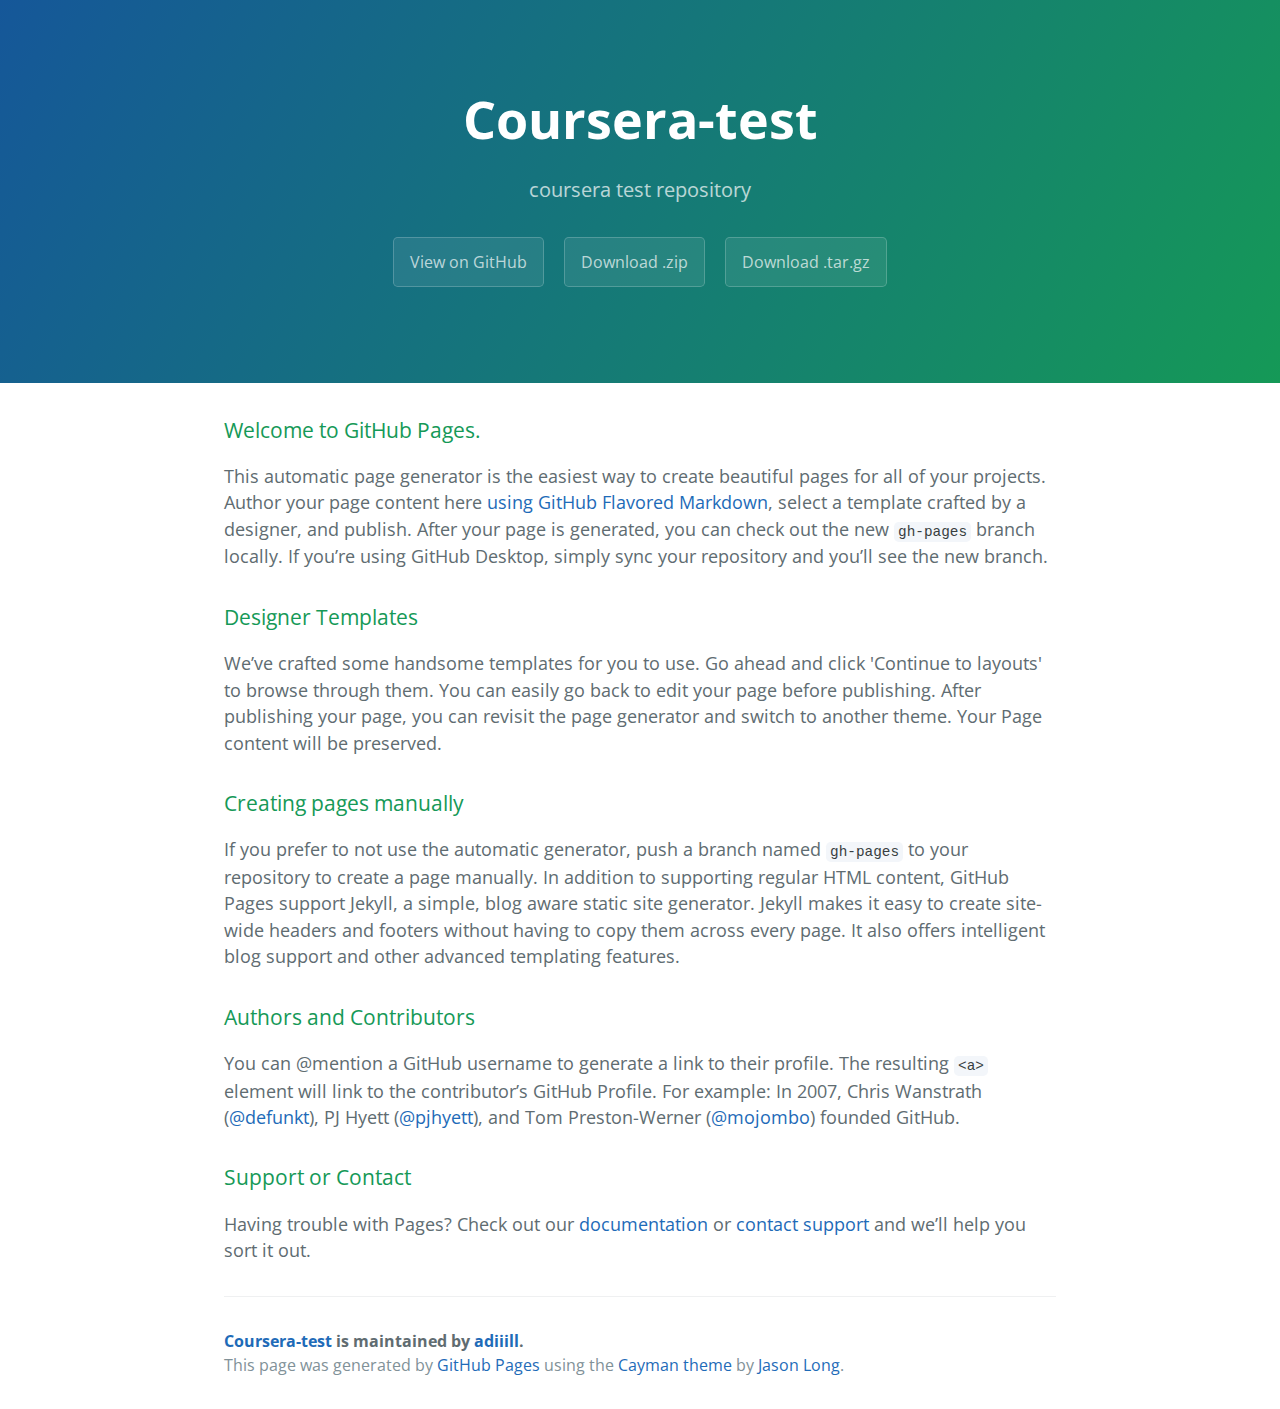
<file: index.html>
<!DOCTYPE html>
<html lang="en-us">
  <head>
    <meta charset="UTF-8">
    <title>Coursera-test by adiiill</title>
    <meta name="viewport" content="width=device-width, initial-scale=1">
    <link rel="stylesheet" type="text/css" href="stylesheets/normalize.css" media="screen">
    <link href='https://fonts.googleapis.com/css?family=Open+Sans:400,700' rel='stylesheet' type='text/css'>
    <link rel="stylesheet" type="text/css" href="stylesheets/stylesheet.css" media="screen">
    <link rel="stylesheet" type="text/css" href="stylesheets/github-light.css" media="screen">
  </head>
  <body>
    <section class="page-header">
      <h1 class="project-name">Coursera-test</h1>
      <h2 class="project-tagline">coursera test repository</h2>
      <a href="https://github.com/adiiill/coursera-test" class="btn">View on GitHub</a>
      <a href="https://github.com/adiiill/coursera-test/zipball/master" class="btn">Download .zip</a>
      <a href="https://github.com/adiiill/coursera-test/tarball/master" class="btn">Download .tar.gz</a>
    </section>

    <section class="main-content">
      <h3>
<a id="welcome-to-github-pages" class="anchor" href="#welcome-to-github-pages" aria-hidden="true"><span aria-hidden="true" class="octicon octicon-link"></span></a>Welcome to GitHub Pages.</h3>
<p>This automatic page generator is the easiest way to create beautiful pages for all of your projects. Author your page content here <a href="https://guides.github.com/features/mastering-markdown/">using GitHub Flavored Markdown</a>, select a template crafted by a designer, and publish. After your page is generated, you can check out the new <code>gh-pages</code> branch locally. If you’re using GitHub Desktop, simply sync your repository and you’ll see the new branch.</p>
<h3>
<a id="designer-templates" class="anchor" href="#designer-templates" aria-hidden="true"><span aria-hidden="true" class="octicon octicon-link"></span></a>Designer Templates</h3>
<p>We’ve crafted some handsome templates for you to use. Go ahead and click 'Continue to layouts' to browse through them. You can easily go back to edit your page before publishing. After publishing your page, you can revisit the page generator and switch to another theme. Your Page content will be preserved.</p>
<h3>
<a id="creating-pages-manually" class="anchor" href="#creating-pages-manually" aria-hidden="true"><span aria-hidden="true" class="octicon octicon-link"></span></a>Creating pages manually</h3>
<p>If you prefer to not use the automatic generator, push a branch named <code>gh-pages</code> to your repository to create a page manually. In addition to supporting regular HTML content, GitHub Pages support Jekyll, a simple, blog aware static site generator. Jekyll makes it easy to create site-wide headers and footers without having to copy them across every page. It also offers intelligent blog support and other advanced templating features.</p>
<h3>
<a id="authors-and-contributors" class="anchor" href="#authors-and-contributors" aria-hidden="true"><span aria-hidden="true" class="octicon octicon-link"></span></a>Authors and Contributors</h3>
<p>You can @mention a GitHub username to generate a link to their profile. The resulting <code>&lt;a&gt;</code> element will link to the contributor’s GitHub Profile. For example: In 2007, Chris Wanstrath (<a class="user-mention" data-hovercard-type="user" data-hovercard-url="/users/defunkt/hovercard" data-octo-click="hovercard-link-click" data-octo-dimensions="link_type:self" href="https://github.com/defunkt">@defunkt</a>), PJ Hyett (<a class="user-mention" data-hovercard-type="user" data-hovercard-url="/users/pjhyett/hovercard" data-octo-click="hovercard-link-click" data-octo-dimensions="link_type:self" href="https://github.com/pjhyett">@pjhyett</a>), and Tom Preston-Werner (<a class="user-mention" data-hovercard-type="user" data-hovercard-url="/users/mojombo/hovercard" data-octo-click="hovercard-link-click" data-octo-dimensions="link_type:self" href="https://github.com/mojombo">@mojombo</a>) founded GitHub.</p>
<h3>
<a id="support-or-contact" class="anchor" href="#support-or-contact" aria-hidden="true"><span aria-hidden="true" class="octicon octicon-link"></span></a>Support or Contact</h3>
<p>Having trouble with Pages? Check out our <a href="https://help.github.com/pages">documentation</a> or <a href="https://github.com/contact">contact support</a> and we’ll help you sort it out.</p>

      <footer class="site-footer">
        <span class="site-footer-owner"><a href="https://github.com/adiiill/coursera-test">Coursera-test</a> is maintained by <a href="https://github.com/adiiill">adiiill</a>.</span>

        <span class="site-footer-credits">This page was generated by <a href="https://pages.github.com">GitHub Pages</a> using the <a href="https://github.com/jasonlong/cayman-theme">Cayman theme</a> by <a href="https://twitter.com/jasonlong">Jason Long</a>.</span>
      </footer>

    </section>

  
  </body>
</html>
</file>
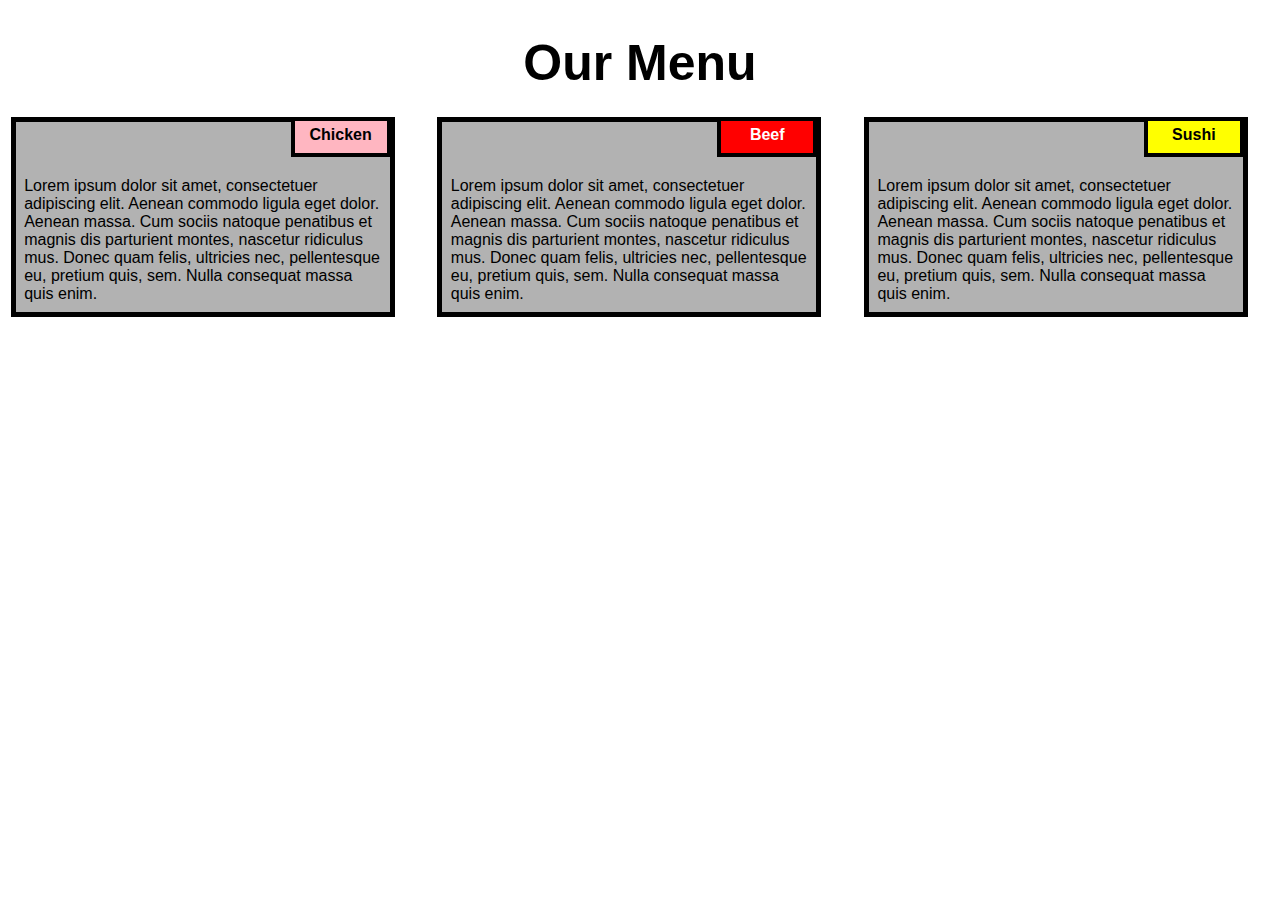
<file: module2-solution/index.html>
<!DOCTYPE html>
<html>
<head>

<title>Assignment Solution for Module 2</title>
<meta charset="utf-8">
<link rel="stylesheet" href="css/style.css">

</head>
<body>
<h1>Our Menu</h1>



  <div class="col-lg-4 col-md-6 col-sm-12">
    <div class="box">
      <p class="content-name name1">Chicken</p>
      <p class="content">Lorem ipsum dolor sit amet, consectetuer adipiscing elit. Aenean commodo ligula eget dolor. Aenean massa. Cum sociis natoque penatibus et magnis dis parturient montes, nascetur ridiculus mus. Donec quam felis, ultricies nec, pellentesque eu, pretium quis, sem. Nulla consequat massa quis enim.</p>
    </div>
  </div>

  <div class="col-lg-4 col-md-6 col-sm-12">
    <div class="box">
      <p class="content-name name2">Beef</p>
      <p class="content">Lorem ipsum dolor sit amet, consectetuer adipiscing elit. Aenean commodo ligula eget dolor. Aenean massa. Cum sociis natoque penatibus et magnis dis parturient montes, nascetur ridiculus mus. Donec quam felis, ultricies nec, pellentesque eu, pretium quis, sem. Nulla consequat massa quis enim.</p>
    </div>
  </div>

  <div class="col-lg-4 col-md-12 col-sm-12">
    <div class="box">
      <p class="content-name name3">Sushi</p>
      <p class="content">Lorem ipsum dolor sit amet, consectetuer adipiscing elit. Aenean commodo ligula eget dolor. Aenean massa. Cum sociis natoque penatibus et magnis dis parturient montes, nascetur ridiculus mus. Donec quam felis, ultricies nec, pellentesque eu, pretium quis, sem. Nulla consequat massa quis enim.</p>
    </div>  
  </div>

</body>
</html>
</file>
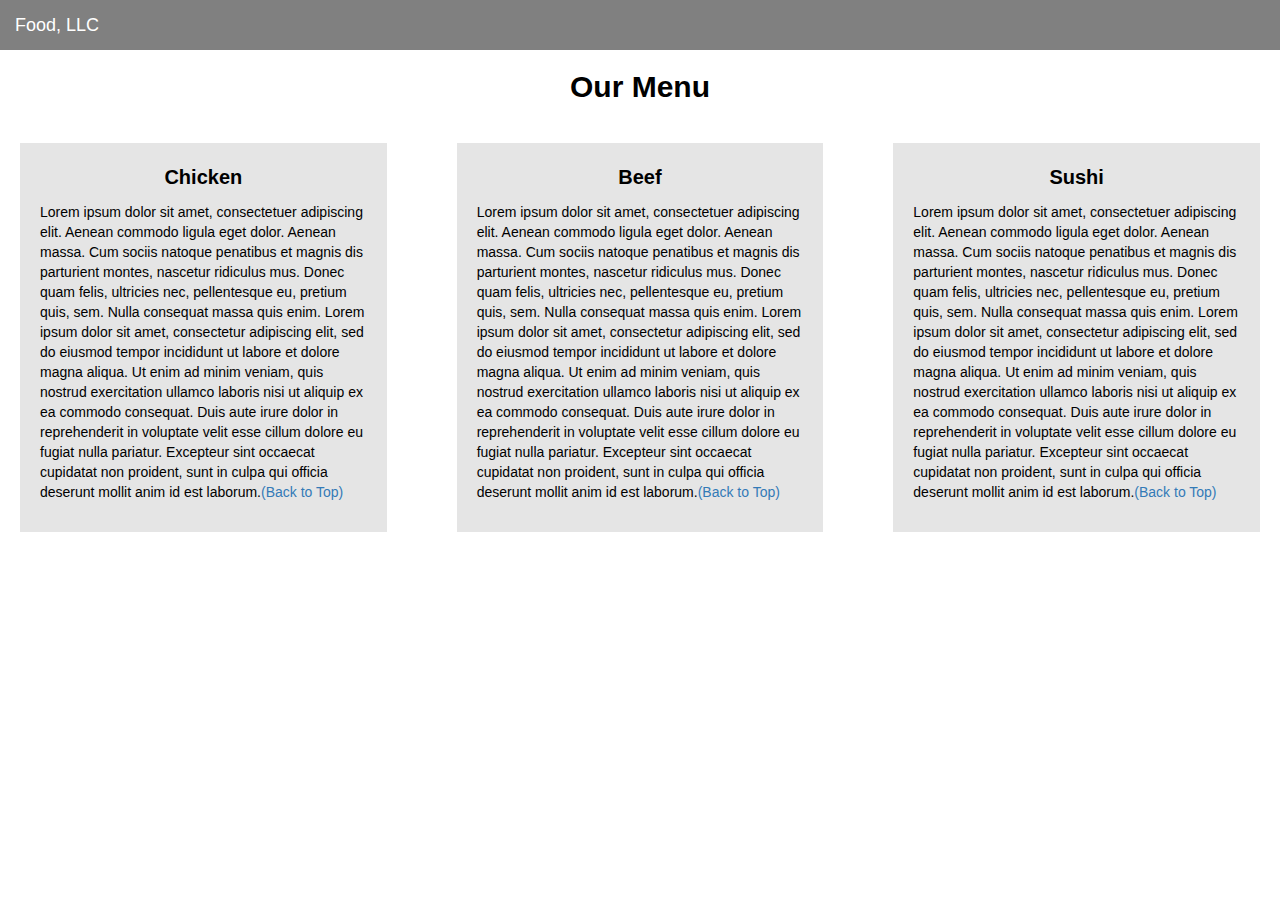
<file: module3-solution/index.html>
<!DOCTYPE html>
<html>
<head>
<title>Assignment Solution for Module 3</title>
  <meta charset="utf-8">
  <meta http-equiv="X-UA-Compatible" content="IE=edge">
  <meta name="viewport" content="width=device-width, initial-scale=1">
  <link rel="stylesheet" type="text/css" href="css/style.css">
  <link rel="stylesheet" href="https://maxcdn.bootstrapcdn.com/bootstrap/3.3.7/css/bootstrap.min.css">
  <script src="https://ajax.googleapis.com/ajax/libs/jquery/3.3.1/jquery.min.js"></script>
  <script src="https://maxcdn.bootstrapcdn.com/bootstrap/3.3.7/js/bootstrap.min.js"></script>
</head>
<body>
<nav class="navbar" id="top">
  <div class="container-fluid">
     <div class="navbar-header">
      <button type="button" class="navbar-toggle" data-toggle="collapse" data-target="#myNavbar">
        <span class="icon-bar"></span>
        <span class="icon-bar"></span>
        <span class="icon-bar"></span> 
      </button>
      <a class="navbar-brand" href="#">Food, LLC</a>
    </div>

    <div class="collapse" id="myNavbar">
      <ul class="nav navbar-nav visible-xs">
        <li><a class="menu-item" href="#">Chicken</a></li>
        <li><a class="menu-item" href="#">Beef</a></li> 
        <li><a class="menu-item" href="#">Sushi</a></li> 
      </ul>
    </div>

  </div>
</nav>

<h1 class="main-title">Our Menu</h1>
<div class="row">

  <div class="col-lg-4 col-md-6 col-sm-12">
    <div class="content-box">
      <p class="item-name">Chicken</p>
      <p>Lorem ipsum dolor sit amet, consectetuer adipiscing elit. Aenean commodo ligula eget dolor. Aenean massa. Cum sociis natoque penatibus et magnis dis parturient montes, nascetur ridiculus mus. Donec quam felis, ultricies nec, pellentesque eu, pretium quis, sem. Nulla consequat massa quis enim. Lorem ipsum dolor sit amet, consectetur adipiscing elit, sed do eiusmod tempor incididunt ut labore et dolore magna aliqua. Ut enim ad minim veniam, quis nostrud exercitation ullamco laboris nisi ut aliquip ex ea commodo consequat. Duis aute irure dolor in reprehenderit in voluptate velit esse cillum dolore eu fugiat nulla pariatur. Excepteur sint occaecat cupidatat non proident, sunt in culpa qui officia deserunt mollit anim id est laborum.<a href="#top">(Back to Top)</a></p>
    </div>
  </div>

  <div class="col-lg-4 col-md-6 col-sm-12">
    <div class="content-box">
      <p class="item-name">Beef</p>
      <p>Lorem ipsum dolor sit amet, consectetuer adipiscing elit. Aenean commodo ligula eget dolor. Aenean massa. Cum sociis natoque penatibus et magnis dis parturient montes, nascetur ridiculus mus. Donec quam felis, ultricies nec, pellentesque eu, pretium quis, sem. Nulla consequat massa quis enim. Lorem ipsum dolor sit amet, consectetur adipiscing elit, sed do eiusmod tempor incididunt ut labore et dolore magna aliqua. Ut enim ad minim veniam, quis nostrud exercitation ullamco laboris nisi ut aliquip ex ea commodo consequat. Duis aute irure dolor in reprehenderit in voluptate velit esse cillum dolore eu fugiat nulla pariatur. Excepteur sint occaecat cupidatat non proident, sunt in culpa qui officia deserunt mollit anim id est laborum.<a href="#top">(Back to Top)</a></p>
    </div>
  </div>


  <div class="col-lg-4 col-md-12 col-sm-12">
    <div class="content-box">
      <p class="item-name">Sushi</p>
      <p>Lorem ipsum dolor sit amet, consectetuer adipiscing elit. Aenean commodo ligula eget dolor. Aenean massa. Cum sociis natoque penatibus et magnis dis parturient montes, nascetur ridiculus mus. Donec quam felis, ultricies nec, pellentesque eu, pretium quis, sem. Nulla consequat massa quis enim. Lorem ipsum dolor sit amet, consectetur adipiscing elit, sed do eiusmod tempor incididunt ut labore et dolore magna aliqua. Ut enim ad minim veniam, quis nostrud exercitation ullamco laboris nisi ut aliquip ex ea commodo consequat. Duis aute irure dolor in reprehenderit in voluptate velit esse cillum dolore eu fugiat nulla pariatur. Excepteur sint occaecat cupidatat non proident, sunt in culpa qui officia deserunt mollit anim id est laborum.<a href="#top">(Back to Top)</a></p>
    </div>
  </div>

</div>


</body>
</html>
</file>
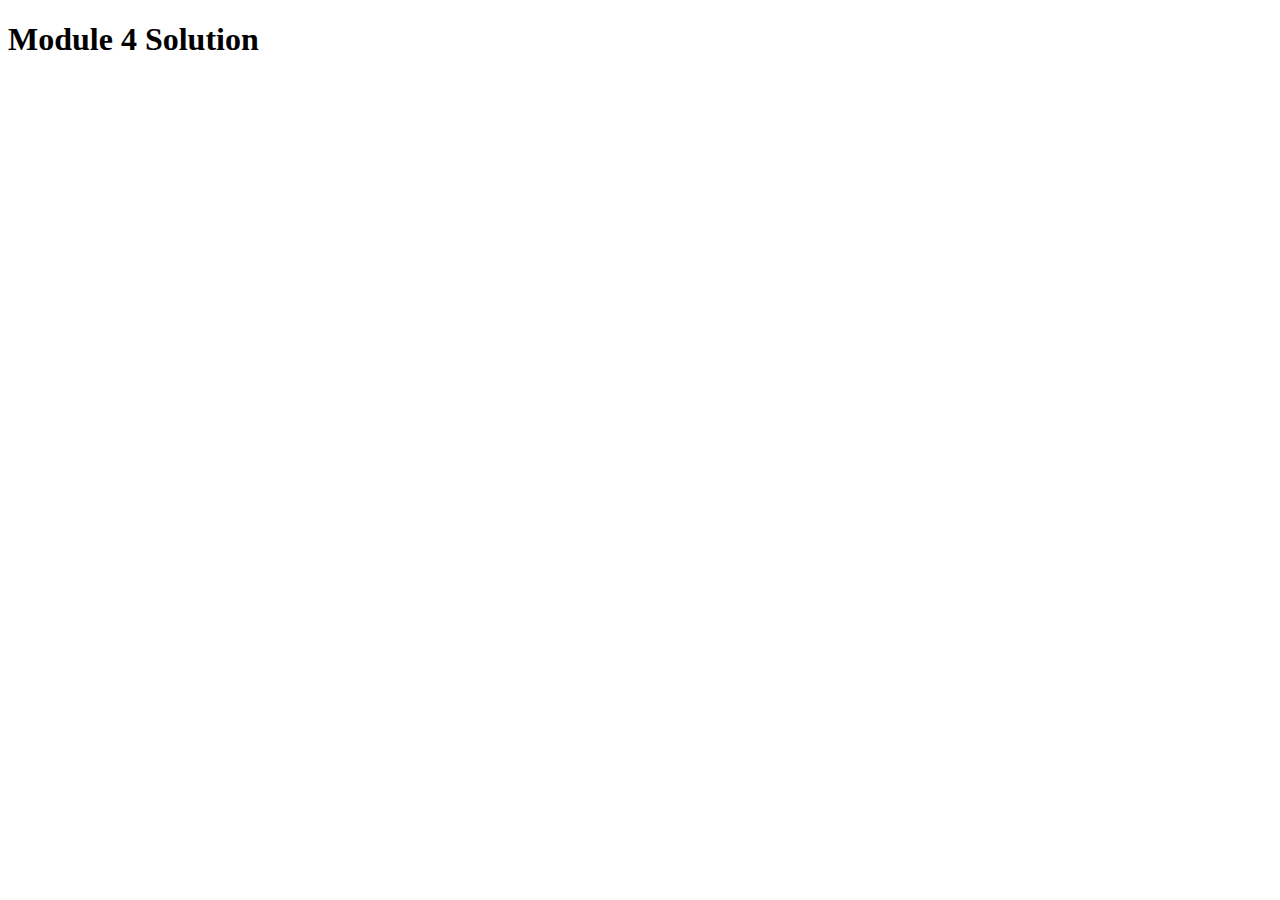
<file: module4-solution/index.html>
<!DOCTYPE html>
<html>
<head>
  <meta charset="utf-8">
  <title>Module 4 Solution</title>
  <script>
    var names = []; 
  </script>
  <script src="SpeakHello.js"></script>
  <script src="SpeakGoodBye.js"></script>
  <script src="script.js"></script>
</head>
<body>
  <h1>Module 4 Solution</h1>
</body>
</html>
</file>
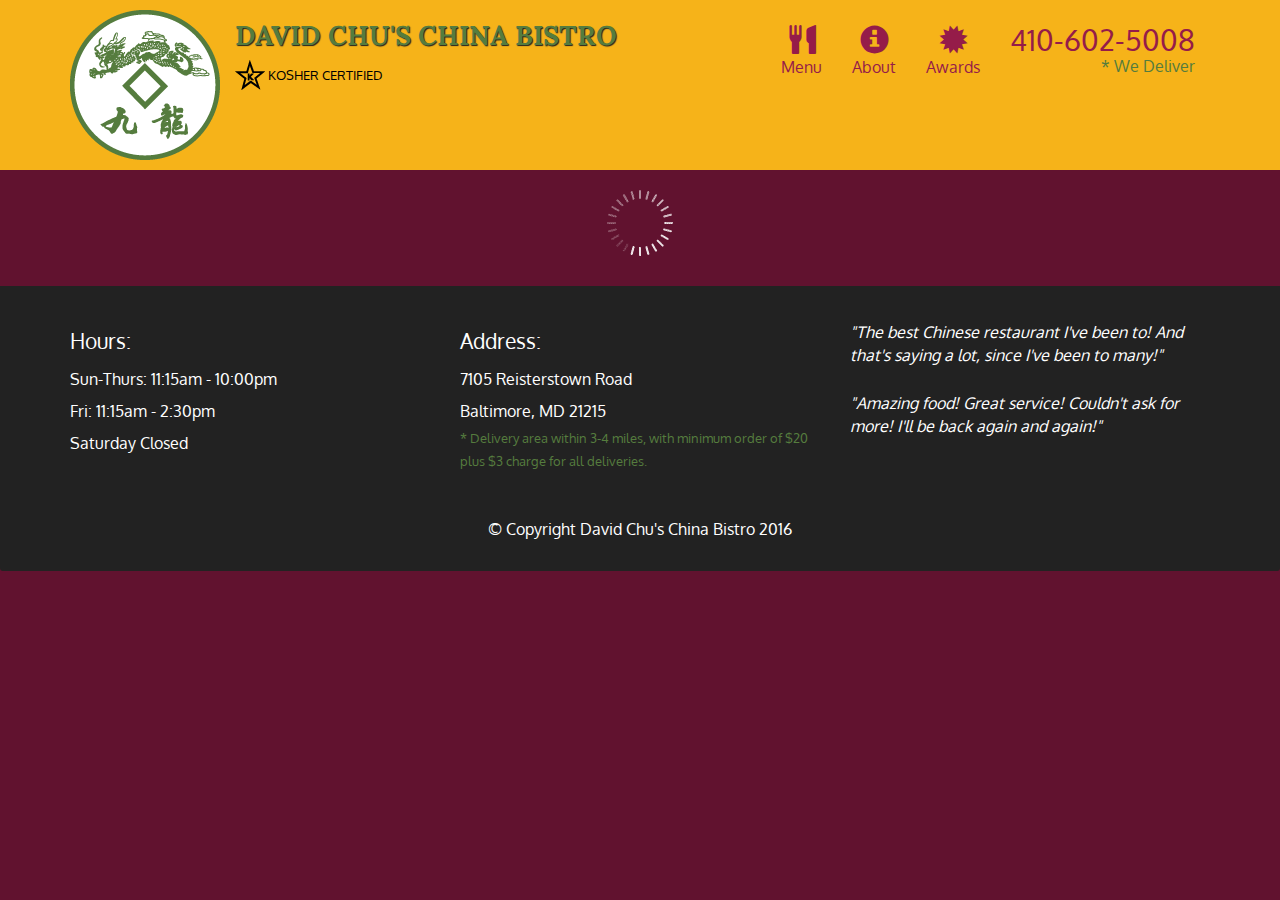
<file: module5-solution/index.html>
<!doctype html>
<html lang="en">
  <head>
    <meta charset="utf-8">
    <meta http-equiv="X-UA-Compatible" content="IE=edge">
    <meta name="viewport" content="width=device-width, initial-scale=1">
    <title>David Chu's China Bistro</title>
    <link rel="stylesheet" href="css/bootstrap.min.css">
    <link rel="stylesheet" href="css/styles.css">
    <link href='https://fonts.googleapis.com/css?family=Oxygen:400,300,700' rel='stylesheet' type='text/css'>
    <link href='https://fonts.googleapis.com/css?family=Lora' rel='stylesheet' type='text/css'>
  </head>
<body>
  <header>
    <nav id="header-nav" class="navbar navbar-default">
      <div class="container">
        <div class="navbar-header">
          <a href="index.html" class="pull-left visible-md visible-lg">
            <div id="logo-img" alt="Logo image"></div>
          </a>

          <div class="navbar-brand">
            <a href="index.html"><h1>David Chu's China Bistro</h1></a>
            <p>
              <img src="images/star-k-logo.png" alt="Kosher certification">
              <span>Kosher Certified</span>
            </p>
          </div>

          <button id="navbarToggle" type="button" class="navbar-toggle collapsed" data-toggle="collapse" data-target="#collapsable-nav" aria-expanded="false">
            <span class="sr-only">Toggle navigation</span>
            <span class="icon-bar"></span>
            <span class="icon-bar"></span>
            <span class="icon-bar"></span>
          </button>
        </div>
        
        <div id="collapsable-nav" class="collapse navbar-collapse">
           <ul id="nav-list" class="nav navbar-nav navbar-right">
            <li id="navHomeButton" class="visible-xs active">
              <a href="index.html">
                <span class="glyphicon glyphicon-home"></span> Home</a>
            </li>
            <li id="navMenuButton">
              <a href="#" onclick="$dc.loadMenuCategories();">
                <span class="glyphicon glyphicon-cutlery"></span><br class="hidden-xs"> Menu</a>
            </li>
            <li>
              <a href="#">
                <span class="glyphicon glyphicon-info-sign"></span><br class="hidden-xs"> About</a>
            </li>
            <li>
              <a href="#">
                <span class="glyphicon glyphicon-certificate"></span><br class="hidden-xs"> Awards</a>
            </li>
            <li id="phone" class="hidden-xs">
              <a href="tel:410-602-5008">
                <span>410-602-5008</span></a><div>* We Deliver</div>
            </li>
          </ul><!-- #nav-list -->
        </div><!-- .collapse .navbar-collapse -->
      </div><!-- .container -->
    </nav><!-- #header-nav -->
  </header>

  <div id="call-btn" class="visible-xs">
    <a class="btn" href="tel:410-602-5008">
    <span class="glyphicon glyphicon-earphone"></span>
    410-602-5008
    </a>
  </div>
  <div id="xs-deliver" class="text-center visible-xs">* We Deliver</div>

  <div id="main-content" class="container"></div>

  <footer class="panel-footer">
    <div class="container">
      <div class="row">
        <section id="hours" class="col-sm-4">
          <span>Hours:</span><br>
          Sun-Thurs: 11:15am - 10:00pm<br>
          Fri: 11:15am - 2:30pm<br>
          Saturday Closed
          <hr class="visible-xs">
        </section>
        <section id="address" class="col-sm-4">
          <span>Address:</span><br>
          7105 Reisterstown Road<br>
          Baltimore, MD 21215
          <p>* Delivery area within 3-4 miles, with minimum order of $20 plus $3 charge for all deliveries.</p>
          <hr class="visible-xs">
        </section>
        <section id="testimonials" class="col-sm-4">
          <p>"The best Chinese restaurant I've been to! And that's saying a lot, since I've been to many!"</p>
          <p>"Amazing food! Great service! Couldn't ask for more! I'll be back again and again!"</p>
        </section>
      </div>
      <div class="text-center">&copy; Copyright David Chu's China Bistro 2016</div>
    </div>
  </footer>

  <!-- jQuery (Bootstrap JS plugins depend on it) -->
  <script src="js/jquery-2.1.4.min.js"></script>
  <script src="js/bootstrap.min.js"></script>
  <script src="js/ajax-utils.js"></script>
  <script src="js/script.js"></script>
</body>
</html>
</file>
<file: stylesheets/stylesheet.css>
* {
  box-sizing: border-box; }

body {
  padding: 0;
  margin: 0;
  font-family: "Open Sans", "Helvetica Neue", Helvetica, Arial, sans-serif;
  font-size: 16px;
  line-height: 1.5;
  color: #606c71; }

a {
  color: #1e6bb8;
  text-decoration: none; }
  a:hover {
    text-decoration: underline; }

.btn {
  display: inline-block;
  margin-bottom: 1rem;
  color: rgba(255, 255, 255, 0.7);
  background-color: rgba(255, 255, 255, 0.08);
  border-color: rgba(255, 255, 255, 0.2);
  border-style: solid;
  border-width: 1px;
  border-radius: 0.3rem;
  transition: color 0.2s, background-color 0.2s, border-color 0.2s; }
  .btn + .btn {
    margin-left: 1rem; }

.btn:hover {
  color: rgba(255, 255, 255, 0.8);
  text-decoration: none;
  background-color: rgba(255, 255, 255, 0.2);
  border-color: rgba(255, 255, 255, 0.3); }

@media screen and (min-width: 64em) {
  .btn {
    padding: 0.75rem 1rem; } }

@media screen and (min-width: 42em) and (max-width: 64em) {
  .btn {
    padding: 0.6rem 0.9rem;
    font-size: 0.9rem; } }

@media screen and (max-width: 42em) {
  .btn {
    display: block;
    width: 100%;
    padding: 0.75rem;
    font-size: 0.9rem; }
    .btn + .btn {
      margin-top: 1rem;
      margin-left: 0; } }

.page-header {
  color: #fff;
  text-align: center;
  background-color: #159957;
  background-image: linear-gradient(120deg, #155799, #159957); }

@media screen and (min-width: 64em) {
  .page-header {
    padding: 5rem 6rem; } }

@media screen and (min-width: 42em) and (max-width: 64em) {
  .page-header {
    padding: 3rem 4rem; } }

@media screen and (max-width: 42em) {
  .page-header {
    padding: 2rem 1rem; } }

.project-name {
  margin-top: 0;
  margin-bottom: 0.1rem; }

@media screen and (min-width: 64em) {
  .project-name {
    font-size: 3.25rem; } }

@media screen and (min-width: 42em) and (max-width: 64em) {
  .project-name {
    font-size: 2.25rem; } }

@media screen and (max-width: 42em) {
  .project-name {
    font-size: 1.75rem; } }

.project-tagline {
  margin-bottom: 2rem;
  font-weight: normal;
  opacity: 0.7; }

@media screen and (min-width: 64em) {
  .project-tagline {
    font-size: 1.25rem; } }

@media screen and (min-width: 42em) and (max-width: 64em) {
  .project-tagline {
    font-size: 1.15rem; } }

@media screen and (max-width: 42em) {
  .project-tagline {
    font-size: 1rem; } }

.main-content :first-child {
  margin-top: 0; }
.main-content img {
  max-width: 100%; }
.main-content h1, .main-content h2, .main-content h3, .main-content h4, .main-content h5, .main-content h6 {
  margin-top: 2rem;
  margin-bottom: 1rem;
  font-weight: normal;
  color: #159957; }
.main-content p {
  margin-bottom: 1em; }
.main-content code {
  padding: 2px 4px;
  font-family: Consolas, "Liberation Mono", Menlo, Courier, monospace;
  font-size: 0.9rem;
  color: #383e41;
  background-color: #f3f6fa;
  border-radius: 0.3rem; }
.main-content pre {
  padding: 0.8rem;
  margin-top: 0;
  margin-bottom: 1rem;
  font: 1rem Consolas, "Liberation Mono", Menlo, Courier, monospace;
  color: #567482;
  word-wrap: normal;
  background-color: #f3f6fa;
  border: solid 1px #dce6f0;
  border-radius: 0.3rem; }
  .main-content pre > code {
    padding: 0;
    margin: 0;
    font-size: 0.9rem;
    color: #567482;
    word-break: normal;
    white-space: pre;
    background: transparent;
    border: 0; }
.main-content .highlight {
  margin-bottom: 1rem; }
  .main-content .highlight pre {
    margin-bottom: 0;
    word-break: normal; }
.main-content .highlight pre, .main-content pre {
  padding: 0.8rem;
  overflow: auto;
  font-size: 0.9rem;
  line-height: 1.45;
  border-radius: 0.3rem; }
.main-content pre code, .main-content pre tt {
  display: inline;
  max-width: initial;
  padding: 0;
  margin: 0;
  overflow: initial;
  line-height: inherit;
  word-wrap: normal;
  background-color: transparent;
  border: 0; }
  .main-content pre code:before, .main-content pre code:after, .main-content pre tt:before, .main-content pre tt:after {
    content: normal; }
.main-content ul, .main-content ol {
  margin-top: 0; }
.main-content blockquote {
  padding: 0 1rem;
  margin-left: 0;
  color: #819198;
  border-left: 0.3rem solid #dce6f0; }
  .main-content blockquote > :first-child {
    margin-top: 0; }
  .main-content blockquote > :last-child {
    margin-bottom: 0; }
.main-content table {
  display: block;
  width: 100%;
  overflow: auto;
  word-break: normal;
  word-break: keep-all; }
  .main-content table th {
    font-weight: bold; }
  .main-content table th, .main-content table td {
    padding: 0.5rem 1rem;
    border: 1px solid #e9ebec; }
.main-content dl {
  padding: 0; }
  .main-content dl dt {
    padding: 0;
    margin-top: 1rem;
    font-size: 1rem;
    font-weight: bold; }
  .main-content dl dd {
    padding: 0;
    margin-bottom: 1rem; }
.main-content hr {
  height: 2px;
  padding: 0;
  margin: 1rem 0;
  background-color: #eff0f1;
  border: 0; }

@media screen and (min-width: 64em) {
  .main-content {
    max-width: 64rem;
    padding: 2rem 6rem;
    margin: 0 auto;
    font-size: 1.1rem; } }

@media screen and (min-width: 42em) and (max-width: 64em) {
  .main-content {
    padding: 2rem 4rem;
    font-size: 1.1rem; } }

@media screen and (max-width: 42em) {
  .main-content {
    padding: 2rem 1rem;
    font-size: 1rem; } }

.site-footer {
  padding-top: 2rem;
  margin-top: 2rem;
  border-top: solid 1px #eff0f1; }

.site-footer-owner {
  display: block;
  font-weight: bold; }

.site-footer-credits {
  color: #819198; }

@media screen and (min-width: 64em) {
  .site-footer {
    font-size: 1rem; } }

@media screen and (min-width: 42em) and (max-width: 64em) {
  .site-footer {
    font-size: 1rem; } }

@media screen and (max-width: 42em) {
  .site-footer {
    font-size: 0.9rem; } }
</file>
<file: stylesheets/github-light.css>
/*!
 * GitHub Light v0.4.1
 * Copyright (c) 2012 - 2017 GitHub, Inc.
 * Licensed under MIT (https://github.com/primer/github-syntax-theme-generator/blob/master/LICENSE)
 */

.pl-c /* comment, punctuation.definition.comment, string.comment */ {
  color: #6a737d;
}

.pl-c1 /* constant, entity.name.constant, variable.other.constant, variable.language, support, meta.property-name, support.constant, support.variable, meta.module-reference, markup.raw, meta.diff.header, meta.output */,
.pl-s .pl-v /* string variable */ {
  color: #005cc5;
}

.pl-e /* entity */,
.pl-en /* entity.name */ {
  color: #6f42c1;
}

.pl-smi /* variable.parameter.function, storage.modifier.package, storage.modifier.import, storage.type.java, variable.other */,
.pl-s .pl-s1 /* string source */ {
  color: #24292e;
}

.pl-ent /* entity.name.tag, markup.quote */ {
  color: #22863a;
}

.pl-k /* keyword, storage, storage.type */ {
  color: #d73a49;
}

.pl-s /* string */,
.pl-pds /* punctuation.definition.string, source.regexp, string.regexp.character-class */,
.pl-s .pl-pse .pl-s1 /* string punctuation.section.embedded source */,
.pl-sr /* string.regexp */,
.pl-sr .pl-cce /* string.regexp constant.character.escape */,
.pl-sr .pl-sre /* string.regexp source.ruby.embedded */,
.pl-sr .pl-sra /* string.regexp string.regexp.arbitrary-repitition */ {
  color: #032f62;
}

.pl-v /* variable */,
.pl-smw /* sublimelinter.mark.warning */ {
  color: #e36209;
}

.pl-bu /* invalid.broken, invalid.deprecated, invalid.unimplemented, message.error, brackethighlighter.unmatched, sublimelinter.mark.error */ {
  color: #b31d28;
}

.pl-ii /* invalid.illegal */ {
  color: #fafbfc;
  background-color: #b31d28;
}

.pl-c2 /* carriage-return */ {
  color: #fafbfc;
  background-color: #d73a49;
}

.pl-c2::before /* carriage-return */ {
  content: "^M";
}

.pl-sr .pl-cce /* string.regexp constant.character.escape */ {
  font-weight: bold;
  color: #22863a;
}

.pl-ml /* markup.list */ {
  color: #735c0f;
}

.pl-mh /* markup.heading */,
.pl-mh .pl-en /* markup.heading entity.name */,
.pl-ms /* meta.separator */ {
  font-weight: bold;
  color: #005cc5;
}

.pl-mi /* markup.italic */ {
  font-style: italic;
  color: #24292e;
}

.pl-mb /* markup.bold */ {
  font-weight: bold;
  color: #24292e;
}

.pl-md /* markup.deleted, meta.diff.header.from-file, punctuation.definition.deleted */ {
  color: #b31d28;
  background-color: #ffeef0;
}

.pl-mi1 /* markup.inserted, meta.diff.header.to-file, punctuation.definition.inserted */ {
  color: #22863a;
  background-color: #f0fff4;
}

.pl-mc /* markup.changed, punctuation.definition.changed */ {
  color: #e36209;
  background-color: #ffebda;
}

.pl-mi2 /* markup.ignored, markup.untracked */ {
  color: #f6f8fa;
  background-color: #005cc5;
}

.pl-mdr /* meta.diff.range */ {
  font-weight: bold;
  color: #6f42c1;
}

.pl-ba /* brackethighlighter.tag, brackethighlighter.curly, brackethighlighter.round, brackethighlighter.square, brackethighlighter.angle, brackethighlighter.quote */ {
  color: #586069;
}

.pl-sg /* sublimelinter.gutter-mark */ {
  color: #959da5;
}

.pl-corl /* constant.other.reference.link, string.other.link */ {
  text-decoration: underline;
  color: #032f62;
}
</file>
<file: module2-solution/css/style.css>
* {
  box-sizing: border-box;
}

body{
  background-color: white;
  margin: 0;
  padding: 0;
  font-family: "Comic Sans MS", cursive, sans-serif;
}

.row{
  margin-top: 5%;
  margin-bottom: 5%;
}

h1 {
  margin-bottom: 15px;
  text-align: center;
  color: solid black;
  font-size: 50px;
}


.box{
  width: 100%;
  overflow: none;
}


.content-name{
  overflow: none;
  text-align: center;
  border: 4px solid black;
  width: 100px;
  height: 40px;
  padding: 5px;
  float: right;
  margin-right: 36px;
  margin-top: 0px;
  font-weight: bold;
  position: relative;
}

.content{
  border: 5px solid black;
  width: 90%;
  height: auto;
  margin: 2.5%;
  color: black
  font-size: 25px;
  padding: 2%;
  padding-top: 55px;
  background-color: rgba(0,0,0,0.3);
}

.name1{
  background-color: #FFB6C1;
}

.name2{
  color: white;
  background-color: #FF0000;
}
.name3{
  background-color: #FFFF00;
}


/********** Large devices only **********/
@media (min-width: 992px) {
  .col-lg-4 {
    float: left;
    width: 33.33%;
  }
}
/********** Medium devices only **********/
@media (min-width: 768px) and (max-width: 991px) {
  .col-md-6,.col-md-12 {
    float: left;
  }
  .col-md-6 {
    width: 50%;
  }
  .col-md-12 {
    margin-left: -10px;
    width: 100%;
  }
  .name3{
    margin-right: 65px;
    width: 100px;
  }
}
/********** Mobile devices only **********/
@media (min-width: 0px) and (max-width: 767px) {
  .col-sm-12 {
    float: left;
    width: 100%;
  }
  .content-name{
    margin-right: 30px;
  }
}
</file>
<file: module3-solution/css/style.css>
.container-fluid{
  margin: 0;
  padding: 0;
}

#top{
  border: 0;
  border-radius: 0;
  background-color: grey;
}

.navbar-brand{
  font-size: 35px;
  color: black;
  padding-left: 25px;
}

.navbar-brand:hover{
  color: white;
}

.nav{
  margin: 0;
  padding: 0;
}

.navbar-nav{
  font-size: 25px;
  text-align: center;
  margin: 0;
  padding: 0;
}

.navbar-toggle{
  border: 2px solid white;
  margin-right: 25px;
}

.icon-bar{
  background-color: white;
}


.main-title{
  margin-bottom: 15px;
  text-align: center;
  color: black;
  font-size: 30px;
  font-family: Arial, Helvetica, sans-serif;
  font-weight: bold;
}

li{
  box-sizing: border-box;
  width: 100%;
}

.menu-item{
  padding: 0;
  margin: 0;
  width: 100%;
  background-color: white;
  border-bottom: 1px solid black;
  color: black;
  display: block;
}

.menu-item:hover{
  background-color: rgba(0,0,0,0.9);
  color: rgba(0,0,0,0.4);
}



.row{
  margin: 20px;
}

.content-box{
  margin: 20px;
  width: auto;
  height: auto;
  color: black;
  background-color: rgba(0,0,0,0.1);
  font-family: Arial, Helvetica, sans-serif;
  padding: 20px;
}

.item-name{
  text-align: center;
  font-size: 20px;
  font-weight: bold;
}
</file>
<file: module5-solution/css/styles.css>
body {
  font-size: 16px;
  color: #fff;
  background-color: #61122f;
  font-family: 'Oxygen', sans-serif;
}

/** HEADER **/
#header-nav {
  background-color: #f6b319;
  border-radius: 0;
  border: 0;
}

#logo-img {
  background: url('../images/restaurant-logo_large.png') no-repeat;
  width: 150px;
  height: 150px;
  margin: 10px 15px 10px 0;
}

.navbar-brand {
  padding-top: 25px;
}
.navbar-brand h1 { /* Restaurant name */
  font-family: 'Lora', serif;
  color: #557c3e;
  font-size: 1.5em;
  text-transform: uppercase;
  font-weight: bold;
  text-shadow: 1px 1px 1px #222;
  margin-top: 0;
  margin-bottom: 0;
  line-height: .75;
}
.navbar-brand a:hover, .navbar-brand a:focus {
  text-decoration: none;
}
.navbar-brand p { /* Kosher cert */
  color: #000;
  text-transform: uppercase;
  font-size: .7em;
  margin-top: 15px;
}
.navbar-brand p span { /* Star-K */
  vertical-align: middle;
}

#nav-list {
  margin-top: 10px;
}
#nav-list a {
  color: #951C49;
  text-align: center;
}
#nav-list a:hover {
  background: #E7E7E7;
}
#nav-list a span {
  font-size: 1.8em;
}

#phone {
  margin-top: 5px;
}
#phone a { /* Phone number */
  text-align: right;
  padding-bottom: 0;
}
#phone div { /* We Deliver */
  color: #557c3e;
  text-align: right;
  padding-right: 15px;
}

.navbar-header button.navbar-toggle, .navbar-header .icon-bar {
  border: 1px solid #61122f;
}
.navbar-header button.navbar-toggle {
  clear: both;
  margin-top: -30px;
}
/* END HEADER */

/* FOOTER */
.panel-footer {
  margin-top: 30px;
  padding-top: 35px;
  padding-bottom: 30px;
  background-color: #222;
  border-top: 0;
}
.panel-footer div.row {
  margin-bottom: 35px;
}
#hours, #address {
  line-height: 2;
}
#hours > span, #address > span {
  font-size: 1.3em;
}
#address p {
  color: #557c3e;
  font-size: .8em;
  line-height: 1.8;
}
#testimonials {
  font-style: italic;
}
#testimonials p:nth-child(2) {
  margin-top: 25px;
}
/* END FOOTER */



/* HOME PAGE */
.container .jumbotron {
  box-shadow: 0 0 50px #3F0C1F;
  border: 2px solid #3F0C1F;
}

#menu-tile, #specials-tile, #map-tile {
  height: 250px;
  width: 100%;
  margin-bottom: 15px;
  position: relative;
  border: 2px solid #3F0C1F;
  overflow: hidden;
}
#menu-tile:hover, #specials-tile:hover, #map-tile:hover {
  box-shadow: 0 1px 5px 1px #cccccc;
}
#menu-tile {
  background: url('../images/menu-tile.jpg') no-repeat;
  background-position: center;
}
#specials-tile {
  background: url('../images/specials-tile.jpg') no-repeat;
  background-position: center;
}
#menu-tile span, #specials-tile span, #map-tile span {
  position: absolute;
  bottom: 0;
  right: 0;
  width: 100%;
  text-align: center;
  font-size: 1.6em;
  text-transform: uppercase;
  background-color: #000;
  color: #fff;
  opacity: .8;
}
/* END HOME PAGE */

/* MENU CATEGORIES PAGE */
.category-tile { 
  position: relative;
  border: 2px solid #3F0C1F;
  overflow: hidden;
  width: 200px;
  height: 200px;
  margin: 0 auto 15px;
}
.category-tile span {
  position: absolute;
  bottom: 0;
  right: 0;
  width: 100%;
  text-align: center;
  font-size: 1.2em;
  text-transform: uppercase;
  background-color: #000;
  color: #fff;
  opacity: .8;
}
.category-tile:hover {
  box-shadow: 0 1px 5px 1px #cccccc;
}

#menu-categories-title + div {
  margin-bottom: 50px;
}
/* END MENU CATEGORIES PAGE */

/* SINGLE CATEGORY PAGE */
.menu-item-tile {
  margin-bottom: 25px;
}
.menu-item-tile hr {
  width: 80%;
}
.menu-item-tile .menu-item-price {
  font-size: 1.1em;
  text-align: right;
  margin-top: -15px;
  margin-right: -15px;
}
.menu-item-tile .menu-item-price span {
  font-size: .6em;
}
.menu-item-photo {
  position: relative;
  border: 2px solid #3F0C1F; 
  overflow: hidden;
  padding: 0;
  margin-right: -15px;
  margin-left: auto;
  margin-bottom: 20px;
  max-width: 250px;
}
.menu-item-photo div {
  position: absolute;
  bottom: 0;
  right: 0;
  width: 80px;
  background-color: #557c3e;
  text-align: center;
}
.menu-item-description {
  padding-right: 30px;
}
h3.menu-item-title {
  margin: 0 0 10px;
}
.menu-item-details {
  font-size: .9em;
  font-style: italic;
}
/* END SINGLE CATEGORY PAGE */


/********** Large devices only **********/
@media (min-width: 1200px) {
  .container .jumbotron {
    background: url('../images/jumbotron_1200.jpg') no-repeat;
    height: 675px;
  }
}

/********** Medium devices only **********/
@media (min-width: 992px) and (max-width: 1199px) {
  /* Header */
  #logo-img {
    background: url('../images/restaurant-logo_medium.png') no-repeat;
    width: 100px;
    height: 100px;
    margin: 5px 5px 5px 0;
  }
  /* End Header */

  /* Home Page */
  .container .jumbotron {
    background: url('../images/jumbotron_992.jpg') no-repeat;
    height: 558px;
  }
  /* End Home Page */
}

/********** Small devices only **********/
@media (min-width: 768px) and (max-width: 991px) {
  /* Home Page */
  .container .jumbotron {
    background: url('../images/jumbotron_768.jpg') no-repeat;
    height: 432px;
  }
  /* End Home Page */
}

/********** Extra small devices only **********/
@media (max-width: 767px) {
  /* Header */
  .navbar-brand {
    padding-top: 10px;
    height: 80px;
  }
  .navbar-brand h1 { /* Restaurant name */
    padding-top: 10px;
    font-size: 5vw; /* 1vw = 1% of viewport width */
  }
  .navbar-brand p { /* Kosher cert */
    font-size: .6em;
    margin-top: 12px;
  }
  .navbar-brand p img { /* Star-K */
    height: 20px;
  }

  #collapsable-nav a { /* Collapsed nav menu text */
    font-size: 1.2em;
  }
  #collapsable-nav a span { /* Collapsed nav menu glyph */
    font-size: 1em;
    margin-right: 5px;
  }

  #call-btn > a {
    font-size: 1.5em;
    display: block;
    margin: 0 20px;
    padding: 10px;
    border: 2px solid #fff;
    background-color: #f6b319;
    color: #951c49;
  }
  #xs-deliver {
    margin-top: 5px;
    font-size: .7em;
    letter-spacing: .1em;
    text-transform: uppercase;
  }
  /* End Header */

  /* Footer */
  .panel-footer section {
    margin-bottom: 30px;
    text-align: center;
  }
  .panel-footer section:nth-child(3) {
    margin-bottom: 0; /* margin already exists on the whole row */
  }
  .panel-footer section hr {
    width: 50%;
  }
  /* End Footer */

  /* Home Page */
  .container .jumbotron {
    margin-top: 30px;
    padding: 0;
  }
  #menu-tile, #specials-tile {
    width: 360px;
    margin: 0 auto 15px;
  }

  .menu-item-photo {
    margin-right: auto;
  }
  .menu-item-tile .menu-item-price {
    text-align: center;
  }
  .menu-item-description {
    text-align: center;;
  }
}


/********** Super extra small devices Only :-) (e.g., iPhone 4) **********/
@media (max-width: 479px) {
  /* Header */
  .navbar-brand h1 { /* Restaurant name */
    padding-top: 5px;
    font-size: 6vw;
  }
  /* End Header */
  
  /* Home page */
  #menu-tile, #specials-tile {
    width: 280px;
    margin: 0 auto 15px;
  }

  .col-xxs-12 {
    position: relative;
    min-height: 1px;
    padding-right: 15px;
    padding-left: 15px;
    float: left;
    width: 100%;
  }
}
</file>
